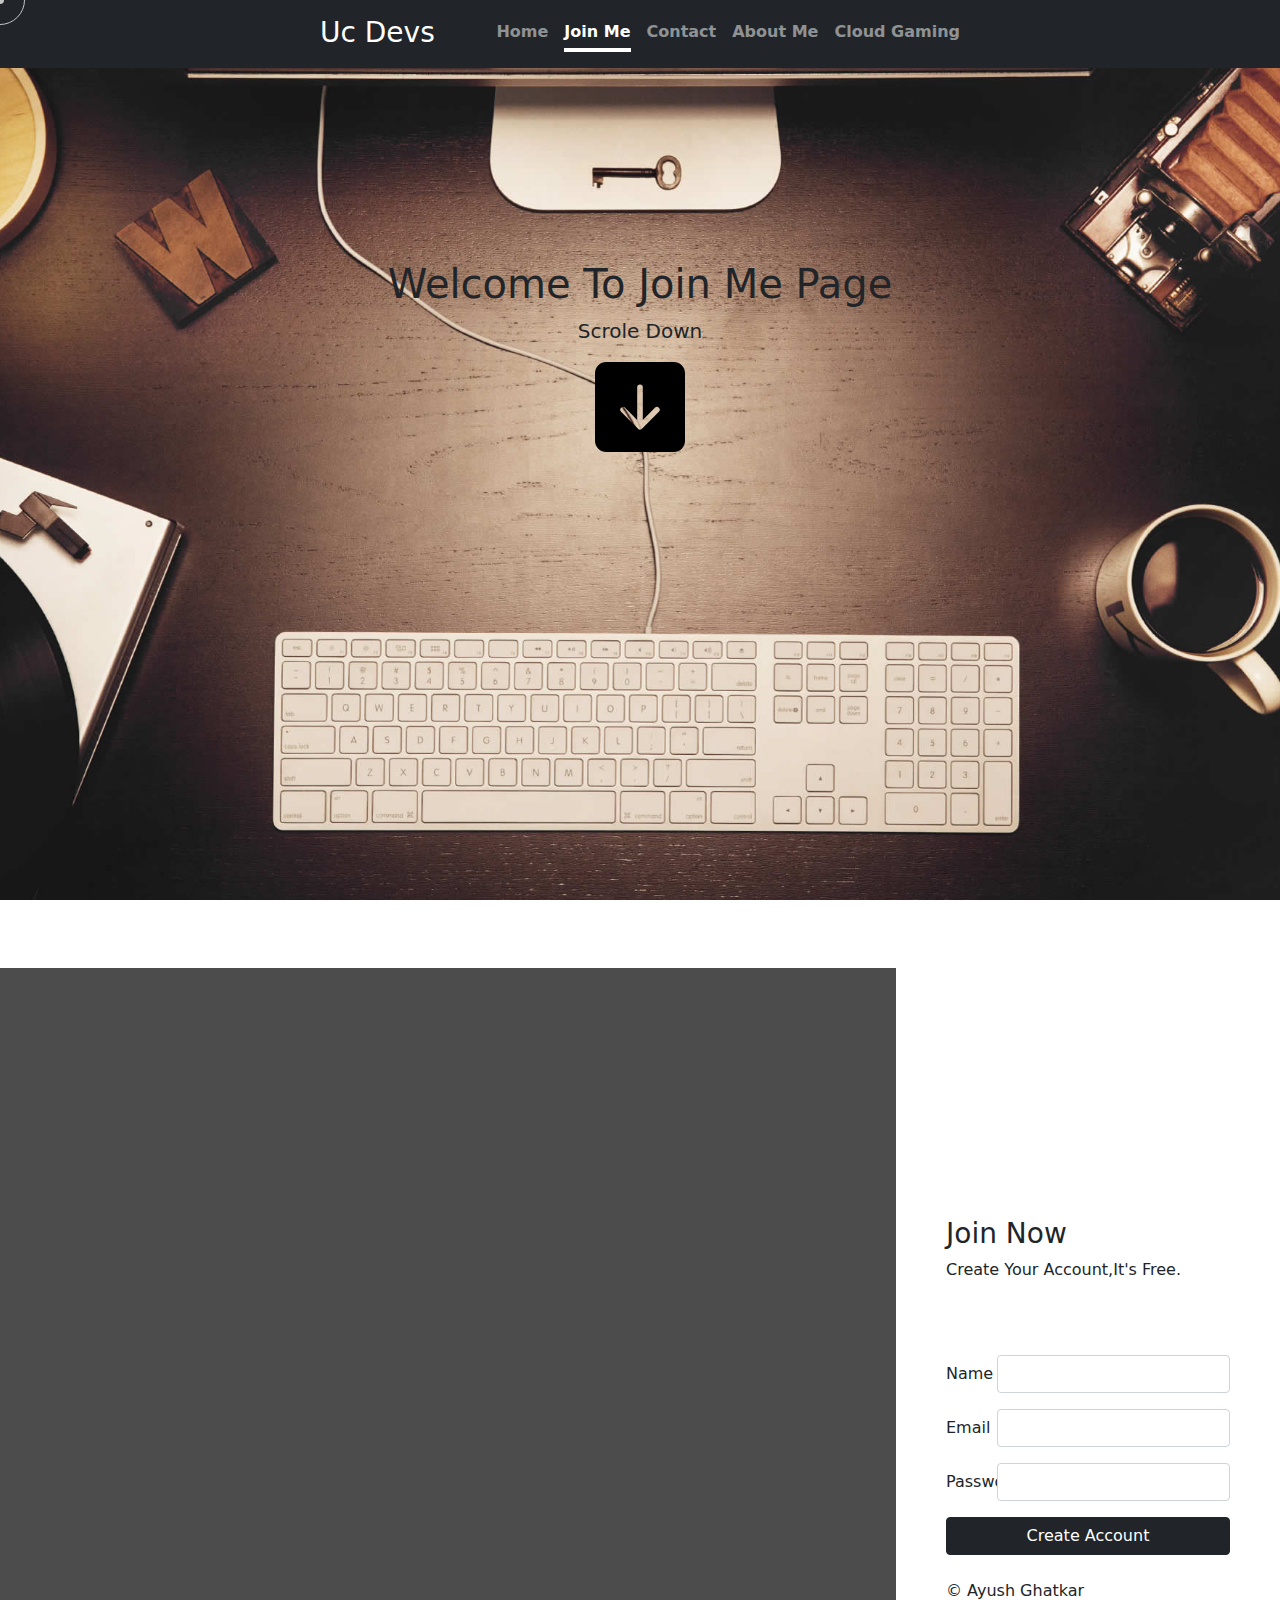
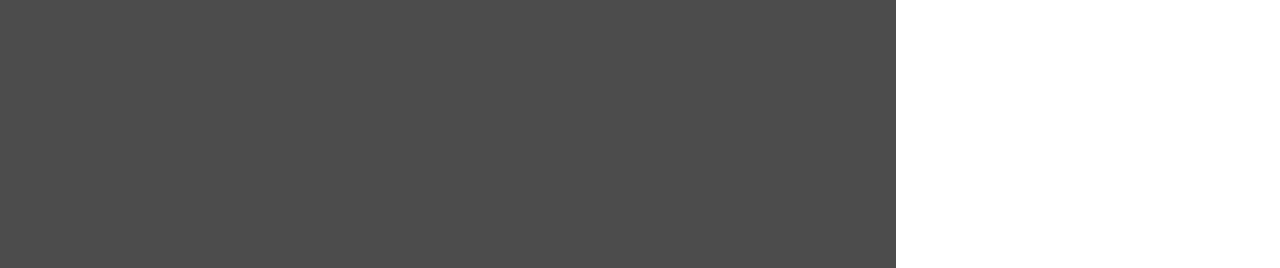
<file: jm.html>
<!DOCTYPE html>
<html lang="en">
<head>
    <meta charset="UTF-8">
    <meta http-equiv="X-UA-Compatible" content="IE=edge">
    <meta name="viewport" content="width=device-width, initial-scale=1.0">
    <meta name="google-signin-client_id" content="924502795007-d7fuplen5eggln0b7biu08kt8f00k7g4.apps.googleusercontent.com">
    <link rel="icon" href="icon.ico">
    <title>Join Beta</title>

    <!-- style {start} -->
    <link rel="stylesheet" href="style.css">
    <link rel="stylesheet" href="bootstrap/css/bootstrap.min.css">
    <link href="cover.css" rel="stylesheet">
    <!-- style{end} -->

    <!--script{start}-->
    <script src="bootstrap/js/bootstrap.js"></script>
    <script src="bootstrap/js/jquery.js"></script>
    <script src="https://accounts.google.com/gsi/client" async defer></script>
    <script>
    </script>
    <!--script{end}-->

</head>
<body>
    <div id="g_id_onload"
     data-client_id="924502795007-d7fuplen5eggln0b7biu08kt8f00k7g4.apps.googleusercontent.com" 
     data-login_uri="/" 
     data-auto_select="false" 
     data-your_own_param_1_to_login="any_value" 
     data-your_own_param_2_to_login="any_value" 
     data-context="signin" 
     data-prompt_parent_id="g_id_onload" 
     style="position: absolute; top: 74px; right: 400px;
            width: 0; height: 0; z-index: 1001;"
     data-cancel_on_tap_outside="false" 
     data-skip_prompt_cookie="sid" >
    </div>
<div class="d-flex h-100 text-center text-white bg-dark">
    
    <div class="cover-container d-flex w-100 h-100 p-3 mx-auto flex-column">
        <header class="mb-auto">
          <div>
            <h3 class="float-md-start mb-0">Uc Devs</h3>
            <nav class="nav nav-masthead justify-content-center float-md-end">
              <a class="nav-link" href="index.html">Home</a>
              <a class="nav-link active" aria-current="page" href="jm.html">Join Me</a>
              <a class="nav-link" href="contact.html">Contact</a>
              <a class="nav-link" href="about.html">About Me</a>
              <a class="nav-link" href="/Project%20Cloud%20Gaming/index.html">Cloud Gaming</a>
            </nav>
        </header>
    </div>
</div>

    <!--page{1}{start}-->
    <div class="page1 res">
        <header class="header">
            <h1>Welcome To Join Me Page<br></h1>
            <p class="lead">Scrole Down</p>
            <img src="arrow-down-square-fill.svg" class="down">
        </header>
    </div>
    <div class="page2 res">
        <div class="TypingIMGLeft">
        </div>
        <div class="JoinPage">
            <div class="JN-name">
            <h3>Join Now</h3>
            <p>Create Your Account,It's Free.</p>
            </div>
            <div class="JN-form">
            <form action="authentication.php" onsubmit="return validation()" method="POST" novalidate>
                <div class="row mb-3">
                    <label for="inputName3" class="col-sm-2 col-form-label">Name</label>
                    <div class="col-sm-10">
                      <input type="name" class="form-control" id="inputName3" required>
                    </div>
                </div>
                <div class="row mb-3">
                    <label for="inputEmail3" class="col-sm-2 col-form-label">Email</label>
                    <div class="col-sm-10">
                      <input type="email" class="form-control" id="inputEmail3" minlength="2" name="email" required>
                    </div>
                  </div>
                <div class="row mb-3">
                    <label for="inputPassword3" class="col-sm-2 col-form-label form-label">Password</label>
                    <div class="col-sm-10">
                      <input type="password" class="form-control" id="inputPassword3" name="password" required>
                    </div>
                </div>
                <div class="d-grid gap-2">
                    <button class="btn btn-dark" type="submit" value="login">Create Account</button>
                </div><br>
            </form>
            </div>
            <p class="padding:10px; align-self:bottom;">&#169; Ayush Ghatkar</p>
        </div>
    </div>
    <!--page{1}{end}-->
    <div class="cursor"></div>
    <div class="cursor2"></div>
    <script>
        var cursor = document.querySelector(".cursor");
        var cursor2 = document.querySelector(".cursor2");
        document.addEventListener("mousemove",function(e){
            cursor.style.cssText = cursor2.style.cssText = "left: " + e.clientX + "px; top: " + e.clientY + "px;";
        });
    </script>
    <link href="https://cdn.jsdelivr.net/npm/bootstrap@5.0.0-beta2/dist/css/bootstrap.min.css" rel="stylesheet" integrity="sha384-BmbxuPwQa2lc/FVzBcNJ7UAyJxM6wuqIj61tLrc4wSX0szH/Ev+nYRRuWlolflfl" crossorigin="anonymous">
    <script src="https://cdn.jsdelivr.net/npm/bootstrap@5.0.0-beta2/dist/js/bootstrap.bundle.min.js" integrity="sha384-b5kHyXgcpbZJO/tY9Ul7kGkf1S0CWuKcCD38l8YkeH8z8QjE0GmW1gYU5S9FOnJ0" crossorigin="anonymous"></script>
</body>
</html>
</file>
<file: style.css>
*{
    cursor:none;
}
@import url('https://fonts.googleapis.com/css?family=Montserrat');
@import url('https://fonts.googleapis.com/css?family=Calistoga');
@import url('https://fonts.googleapis.com/css?family=Helvetica');
.header{
  padding: 15%;
	align-items: center;
  background-image: url("Assets/Images/wallpaper.jpg"), linear-gradient(rgba(0, 0, 0, 0.445), rgba(0, 0, 0, 0.445));
	background-size:cover;
	background-position:center;	
	text-align:center;
	background-attachment:fixed;
	height:100vh;
	width: 100%;
  opacity: 150%;
  background-color: black;
}
.page2{
  opacity: 50;
	align-items: center;
	background-size:cover;
	text-align:center;
	min-height:100vh;
	width: 100%;
  display: flex;
  flex-wrap: wrap;
}
.TypingIMGLeft{
  background: linear-gradient(rgba(0, 0, 0, 0.7), rgba(0, 0, 0, 0.7)), url("Assets/Images/Typing.jpg") no-repeat fixed center;
  flex: 70%;
  opacity: 50;
  padding: 15%;
	align-items: center;
	background-size:cover;
	text-align:center;
	min-height:100vh;
	width: 100%;
}
.JoinPage{
    flex: 30%;
    display: flex;
    flex-direction: column;
    padding: 50px;
    text-align: left;
}
.JN-form{
    margin-top: 20%;
}

@media (max-width: 800px) {
    .JoinPage {
      flex: 100%;
      padding: 20px;
    }
    .TypingIMGLeft {
      display: none;
    }
    .header{
      padding-top: 60%;
    }
  }
.res{
    background-repeat:no-repeat;
    height:100vh;
    justify-content: center;
}
.down{
    height: 10vh;
}
.cursor{
    position: fixed;
    width: 50px;
    height: 50px;
    border: 1px solid #c6c6c6;
    border-radius: 50%;
    left: 0;
    top: 0;
    pointer-events: none;
    transform: translate(-50%, -50%);
    transition: .1s;
}
.cursor2{
    position: fixed;
    width: 8px;
    height: 8px;
    background-color: #c6c6c6;
    border-radius: 50%;
    left: 0;
    top: 0;
    pointer-events: none;
    transform: translate(-50%, -50%);
}
hovert:hover ~ .cursor{
	transform: translate(-50%, -50%) scale(1.5);
	background-color: #c6c6c6;
}
hovert:hover ~ .cursor{
	opacity: 0;
}
@media only screen and (max-width: 800px){
    .cursor{
        visibility: hidden;
    }
    .cursor2{
        visibility: hidden;
    }
}
.ABOUT{
    align-self: center;
    height: 80vh;
    width: 100%;
    display: flex;
    flex-direction: row;
}
.pic-sys{
    background: black;
    flex: 25%;
}
.about-sys{
    margin-top: 150px;
    margin-bottom: 150px;
    background: white;
    flex: 50%;
    text-align: center;
    background-repeat:no-repeat;
    justify-content: center;
}
.wrapper{
    display:inline-flex;
    margin-top: 80px;
  }
  .wrapper .icon{
    margin: 0 20px;
    cursor:none;
    display:flex;
    align-items:center;
    justify-content:center;
    flex-direction:column;
    position: relative;
    z-index:2;
  }
  .wrapper .icon span{
    position:relative;
    z-index:2;
    height: 60px;
    width: 60px;
    display:block;
    background: #fff;
    box-shadow: 0 10px 10px rgba(0,0,0,0.1);
    border-radius:50%;
    text-align:center;
    transition: all 0.4s cubic-bezier(0.68, -0.55, 0.265, 1.55);
  }
  .wrapper .icon span i{
    font-size:25px;
    line-height:60px;
  }
  .wrapper .icon .tooltip{
    position:absolute;
    top:0px;
    background: #fff;
    box-shadow: 0 10px 10px rgba(0,0,0,0.1);
    font-size: 20px;
    padding: 10px 18px;
    border-radius: 25px;
    color:white;
    opacity:0;
    pointer-events: none;
    transition: all 0.4s cubic-bezier(0.68, -0.55, 0.265, 1.55);
  }
  .wrapper .icon:hover .tooltip{
    opacity:1;
    pointer-events: auto;
    top:-70px;
  }
  .wrapper .icon .tooltip:before{
    position:absolute;
    content:"";
    height:15px;
    width:15px;
    bottom:-8px;
    left:50%;
    transform: translateX(-50%) rotate(45deg);
  }
  .wrapper .icon:hover span,
  .wrapp .icon:hover .tooltip{
    text-shadow: 0px -1px 0px rgba(0,0,0,0.4);
  }
  .wrapper .icon:hover span{
    color: #fff;
  }
  .wrapper .facebook:hover span,
  .wrapper .facebook:hover .tooltip,
  .wrapper .facebook:hover .tooltip:before{
    background:#3B5999;
  }
  .wrapper .twitter:hover span,
  .wrapper .twitter:hover .tooltip,
  .wrapper .twitter:hover .tooltip:before{
    background:#46C1F6;
  }
  .wrapper .github:hover span,
  .wrapper .github:hover .tooltip,
  .wrapper .github:hover .tooltip:before{
    background:#333;
  }
  .wrapper .instagram:hover span,
  .wrapper .instagram:hover .tooltip,
  .wrapper .instagram:hover .tooltip:before{
    background:#E1306C;
  }
  @media (max-width: 800px) {
    .wrapper .icon{
      margin: 0 9px;
    }
}
</file>
<file: cover.css>
/* /* */
 * Globals
 */


/* Custom default button */
.btn-secondary,
.btn-secondary:hover,
.btn-secondary:focus {
  color: #333;
  text-shadow: none; /* Prevent inheritance from `body` */
}


/*
 * Base structure
 */


.cover-container {
  max-width: 42em;
}


/*
 * Header
 */

.nav-masthead .nav-link {
  padding: .25rem 0;
  font-weight: 700;
  color: rgba(255, 255, 255, .5);
  background-color: transparent;
  border-bottom: .25rem solid transparent;
}

.nav-masthead .nav-link:hover,
.nav-masthead .nav-link:focus {
  border-bottom-color: rgba(255, 255, 255, .25);
}

.nav-masthead .nav-link + .nav-link {
  margin-left: 1rem;
}

.nav-masthead .active {
  color: #fff;
  border-bottom-color: #fff;
}
</file>
